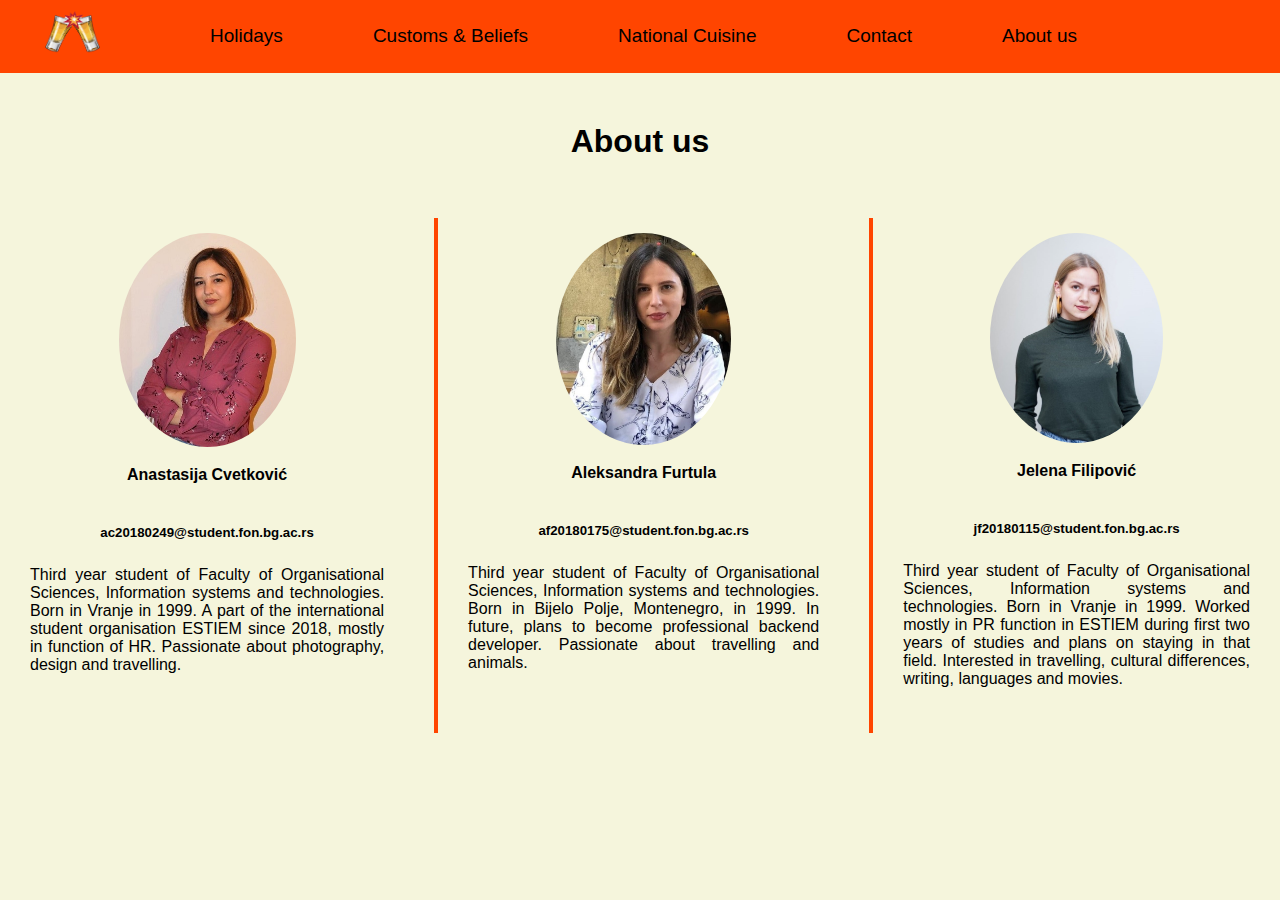
<file: about.html>
<!DOCTYPE html>
<html lang="en">

<head>
    <meta charset="UTF-8">
    <meta name="viewport" content="width=device-width, initial-scale=1.0">
    <link rel="stylesheet" href="css/about.css">
    <title>About us</title>
</head>

<body>
    <div class="wrap">
        <div w3-include-html="meni.html" id="w3"></div>
        <div id="naslov"><h1>About us</h1></div>
        <div id="prva">
            <img src="slike/aboutUs/anastasija.jpeg" width="50%" style="border-radius: 50%;">
            <h4>Anastasija Cvetković</h4> <br>
            <h5>ac20180249@student.fon.bg.ac.rs</h5>
            <br>
            <p>Third year student of Faculty of Organisational Sciences, Information systems
                and technologies. Born in Vranje in 1999. A part of the international student organisation ESTIEM since
                2018, mostly in function of HR. Passionate about photography, design and travelling.
            </p>
        </div>
        <div id="druga">
            <img src="slike/aboutUs/aleksandra.jpg" width="50%" style="border-radius: 50%;">
            <h4>Aleksandra Furtula</h4> <br>
            <h5>af20180175@student.fon.bg.ac.rs</h5>
            <br>
            <p>Third year student of Faculty of Organisational Sciences, Information systems and technologies.
                Born in Bijelo Polje, Montenegro, in 1999. In future, plans to become professional backend developer. Passionate about travelling and animals.  
            </p>
        </div>
        <div id="treca">
            <img src="slike/aboutUs/jelena.jpeg" width="50%" style="border-radius: 50%;">
            <h4>Jelena Filipović</h4> <br>
            <h5>jf20180115@student.fon.bg.ac.rs</h5>
            <br>
            <p>Third year student of Faculty of Organisational Sciences, Information systems
                and technologies. Born in Vranje in 1999. Worked mostly in PR function in ESTIEM during first two years
                of studies and plans on staying in that field. Interested in travelling, cultural differences, writing,
                languages and movies.
            </p>
        </div>
    </div>

    <script src="script/app.js"></script>
    <script>
        includeHTML();
    </script>
</body>

</html>
</file>
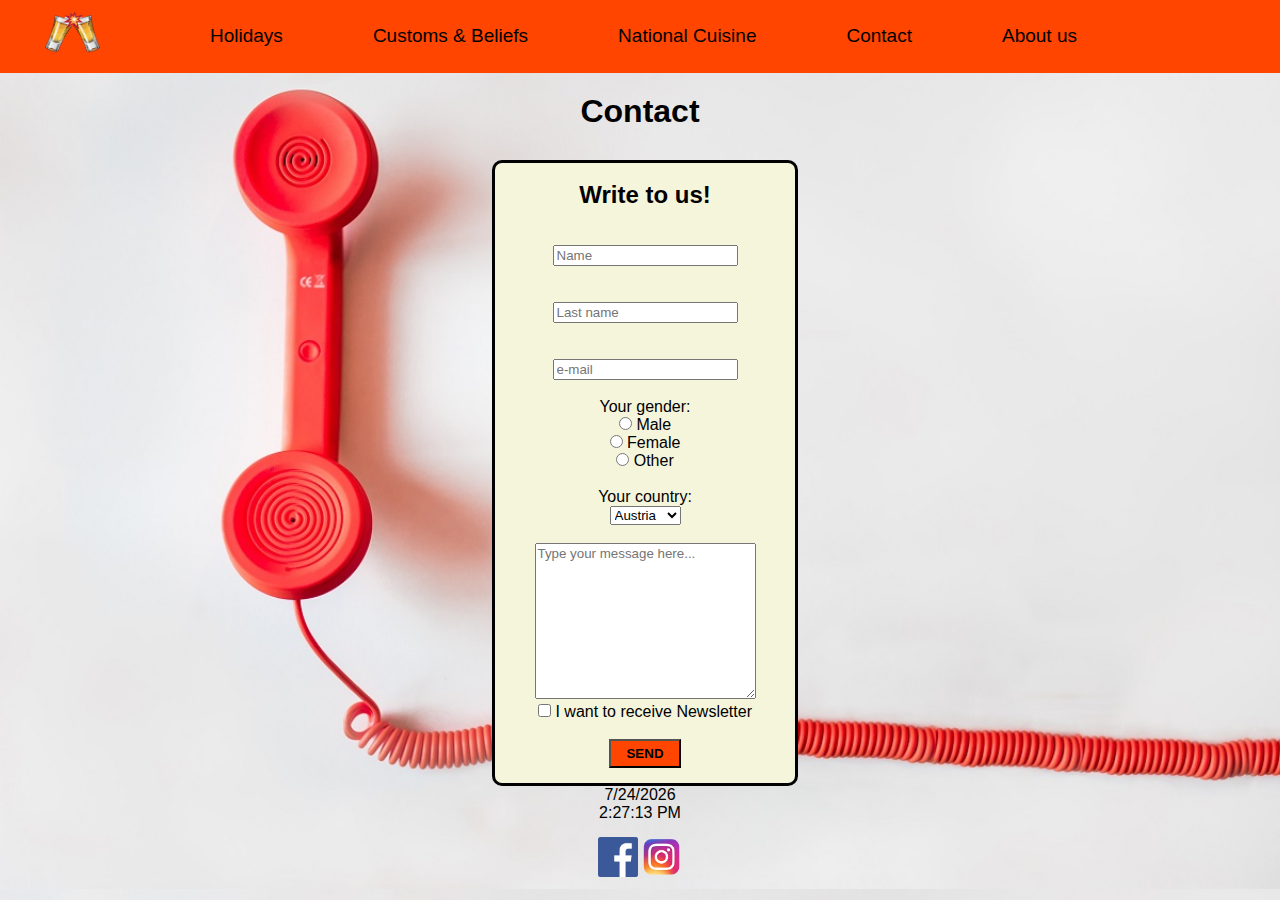
<file: contact.html>
<!DOCTYPE html>
<html lang="en">

<head>
    <meta charset="UTF-8">
    <meta name="viewport" content="width=device-width, initial-scale=1.0">
    <link rel="stylesheet" href="css/contact.css">
    <title>Contact</title>
</head>

<body>
    <div class="wrap">
        <div w3-include-html="meni.html" id="w3"></div>
        <h1>Contact</h1> <br>
        <div class="forma">
            <br>
            <h2>Write to us!</h2> <br>
            <form id="formID" name="myform" onsubmit="return validateForm()">
                <span id="error-name" style="color: red; font-size: small;"></span> <br>
                <input type="text" name="name" placeholder="Name" width="25%" required> <br><br>
                <span id="error-lastname" style="color: red; font-size: small;"></span> <br>
                <input type="text" name="lastname" placeholder="Last name" required><br><br>
                <span id="error-email" style="color: red; font-size: small;"></span> <br>
                <input type="text" name="email" placeholder="e-mail" required><br><br>
                Your gender: <br>
                    <input type="radio" id="radio" name="gender" value="male">
                    <label for="male">Male</label><br>
                    <input type="radio" id="radio" name="gender" value="female">
                    <label for="female">Female</label><br>
                    <input type="radio" id="radio" name="gender" value="other">
                    <label for="other">Other</label>
                <br> <br>
                Your country: <br>
                <select name="country" id="countryID">
                    <option value="austria">Austria</option>
                    <option value="bulgaria">Bulgaria</option>
                    <option value="italy">Italy</option>
                    <option value="france">France</option>
                    <option value="poland">Poland</option>
                    <option value="russia">Russia</option>
                    <option value="spain">Spain</option>
                    <option value="usa">USA</option>
                    <option value="other">Other</option>
                </select> <br><br>
                <textarea name="textArea" id="textAreaID" cols="25" rows="10"
                    placeholder="Type your message here..."></textarea> <br>
                <input type="checkbox"> I want to receive Newsletter <br> <br>
                <input id="submit" type="submit" name="submit" value="SEND">
            </form>
        </div>
        <p><span id="date"></span></p>
        <p><span id="time"></span></p>
        <div id="images">
            <a href="https://www.facebook.com" target="_blank"><img src="slike/contact/fb.png" width="40px"
                    height="40px"></a>
            <a href="https://www.instagram.com" target="_blank"><img src="slike/contact/ig.png" width="40px"
                    height="40px"></a>
        </div>
    </div>
    <script src="script/app.js"></script>
    <script>
        includeHTML();
    </script>
    <script src="script/contact.js"></script>
</body>

</html>
</file>
<file: css/about.css>
*{
    margin: 0px;
}

.wrap{
    display: grid;
    grid-template-columns: auto auto auto;
    text-align: center;
    grid-column-gap: 20px;
    grid-row-gap: 40px;
}

body{
    background-color: beige;
}

#w3{
    position: sticky;
    top: 0;
    z-index: 10000;
    grid-column: 1/span 3;
    grid-row: 1/span 1;
}

#naslov{
    width: 100%;
    grid-column: 1/span 3;
    grid-row: 2/span 1;
    text-align: center;
    margin-bottom: 18px;
    margin-top: 10px;
} 

h4, h5{
    padding-bottom: 8px;
    padding-top: 15px;
    text-align: center;
}

p{
    text-align: justify;
}

#prva{
    padding: 15px 30px 15px 30px;
    grid-column: 1/span 1;
    grid-row: 3/span 1;
}
#druga{
    padding: 15px 30px 15px 30px;
    grid-column: 2/span 1;
    grid-row: 3/span 1;
}
#treca{
    padding: 15px 30px 15px 30px;
    grid-column: 3/span 1;
    grid-row: 3/span 1;
}



   @media only screen and (max-width: 450px){
    .wrap{
        display: list-item;
        width: 100%;
    }
    #druga{
        border-top:  4px solid rgb(255,69,0);
    }
    #treca{
        border-top:  4px solid rgb(255,69,0);
    }
   }

   @media only screen and (min-width: 451px){
    #druga{
        border-left:  4px solid rgb(255,69,0);
        height: 100%;
    }
    #treca{
        border-left:  4px solid rgb(255,69,0);
        height: 100%;
    }
   }
</file>
<file: css/contact.css>
*{
    margin: 0px;
    font-family: 'Lucida Sans', 'Lucida Sans Regular', 'Lucida Grande', 'Lucida Sans Unicode', Geneva, Verdana, sans-serif;
}
body{
    background-image: url("../slike/contact/contact.jpg"); 
    background-size: cover;
    text-align: center;
}

h1{
    padding-top: 20px;
    padding-bottom: 12px;
} 

#w3{
    position: sticky;
    top: 0;
    z-index: 10000;
}

.forma{
    background-color: beige;
    display: inline-block;
    text-align: center;
    margin-left: 10px;
    border: black;
    border-width: medium;
    border-radius: 10px;
    border-style: solid;
    width: 300px;
}

#images{
    padding-top: 15px;
    margin-bottom: 8px;
}

#submit{
    /* background-image: url("../slike/newsletter.jpg"); */
    background-color: rgb(255,69,0);;
    font-weight: bold;
    padding: 5px 15px 5px 15px;
    margin-bottom: 15px;
}

@media only screen and (min-height:1000px){
    *{
        font-size: 22px;
    }
    .forma{
        border-radius: 20px;
        width: 500px;
    }
   }

   @media only screen and (max-width:450px){
    *{
        font-size: 12px;
    }
    .forma{
        width: 230px;
    }
   }
</file>
